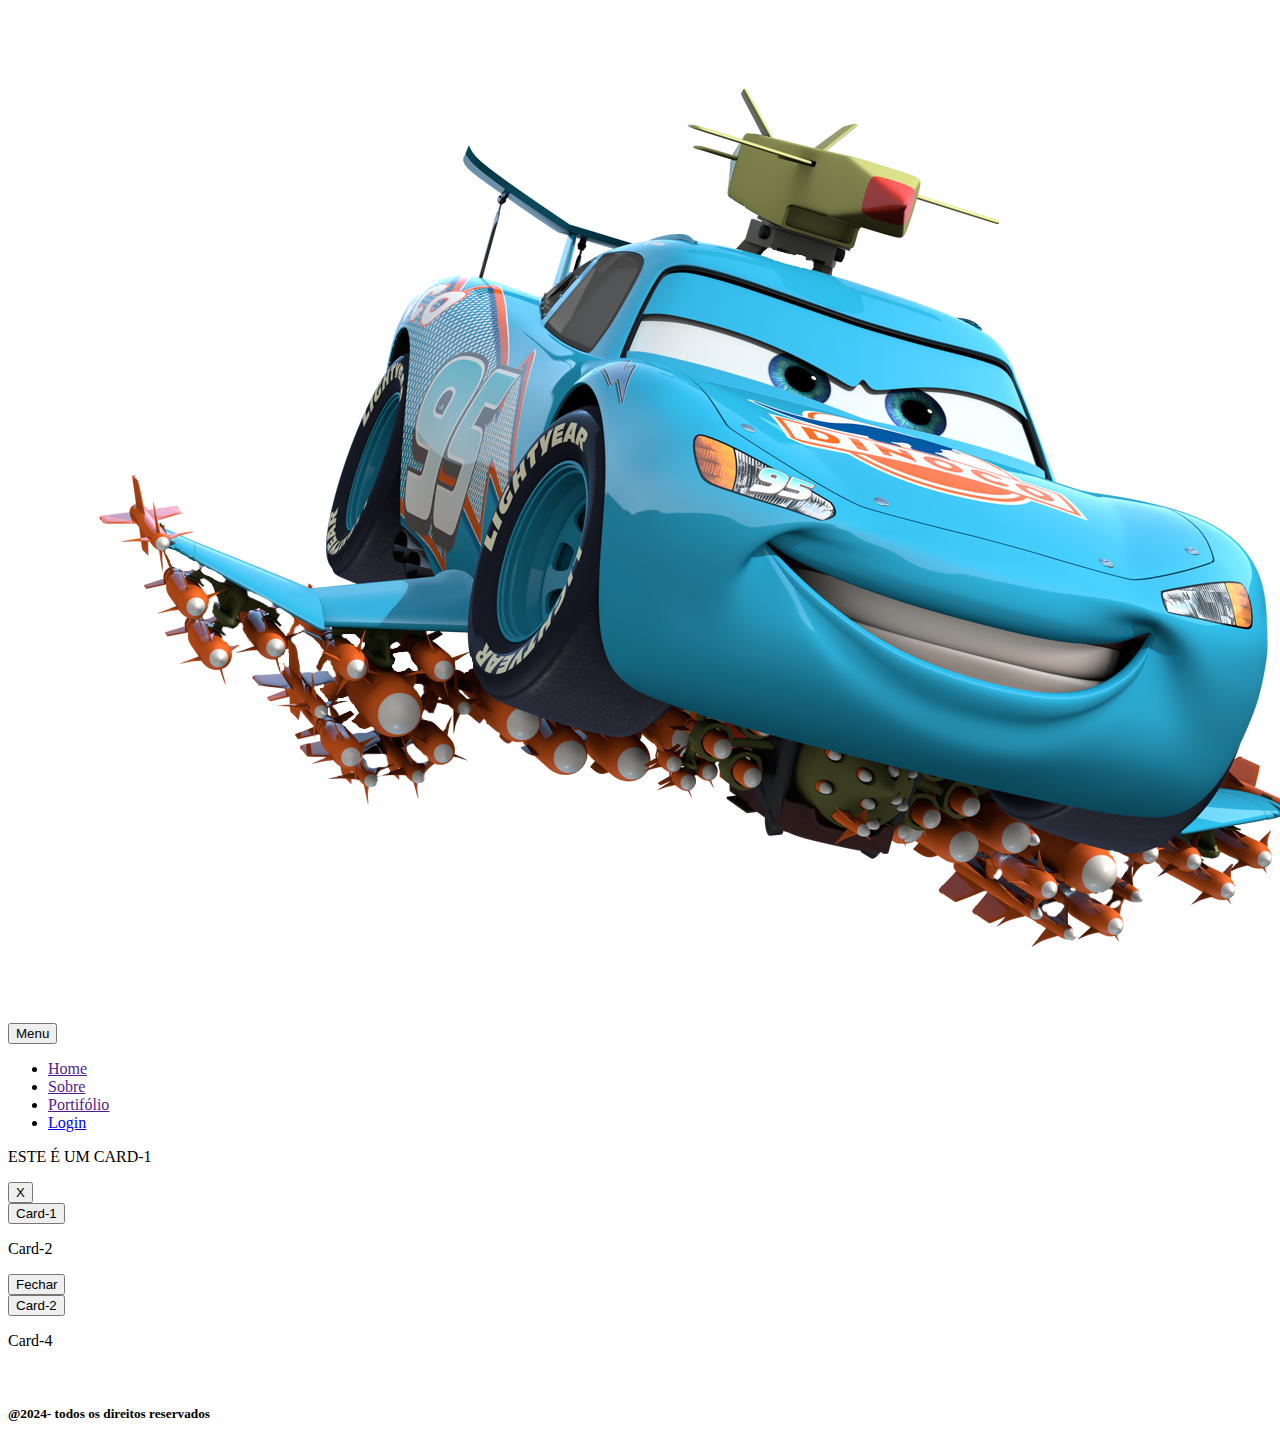
<file: index.html>
<!DOCTYPE html>
<html lang="pt-br">

<head>
  <meta charset="UTF-8">
  <meta name="viewport" content="width=device-width, initial-scale=1.0">
  <link rel="styleshet" href="./css/estilo.css">
  <title>Aula-Debug</title>
</head>

<body>
  <header>
    <img src="./img/Icone.png" alt="" id="logo" />
    <nav>
      <button id="btnmobile">Menu
        <span id="hamburg"></span>
      </button>
      <ul id="menu">
        <li><a href="">Home</a></li>
        <li><a href="">Sobre</a></li>
        <li><a href="">Portifólio</a></li>
        <li><a href="loginn.html" class="button" id="abrir-form">Login</a></li> <!-- LINHA 22 ERRADA -->
      </ul>
    </nav>
  </header>
  <section id="sobre">

    <div class="ex2" id="modal">
      <p>ESTE É UM CARD-1</p>
      <button 0nclick="closeModal()">X</button>
    </div>
    <button 0nclick="openModal()" id="btnmodal">Card-1</button>   <!--LINHA 32 ERRADA-->

    <div class="ex2">
      <p class="text">Card-2</p>
    </div>

    <div class="ex2" id="modal">
      
      <button 0nclick="closeModal()">Fechar</button>   <!--LINHA 40 ERRADA-->
    </div>
     <button 0nclick="openModal()" id="btnmodal">Card-2</button> <!-- LINHA 43 ERRADA -->

    <div class="ex2">
      <p class="text">Card-4</p>
    </div>
  </section>
  <section id="Portifolio">
    
    <img id="img." />    <!--LINHA 50 ERRADA-->
  </section>

  <footer>
    <h5>@2024- todos os direitos reservados</h5>
  </footer>


  <script src="./js/script.js"></script>
</body>

</html>
</file>
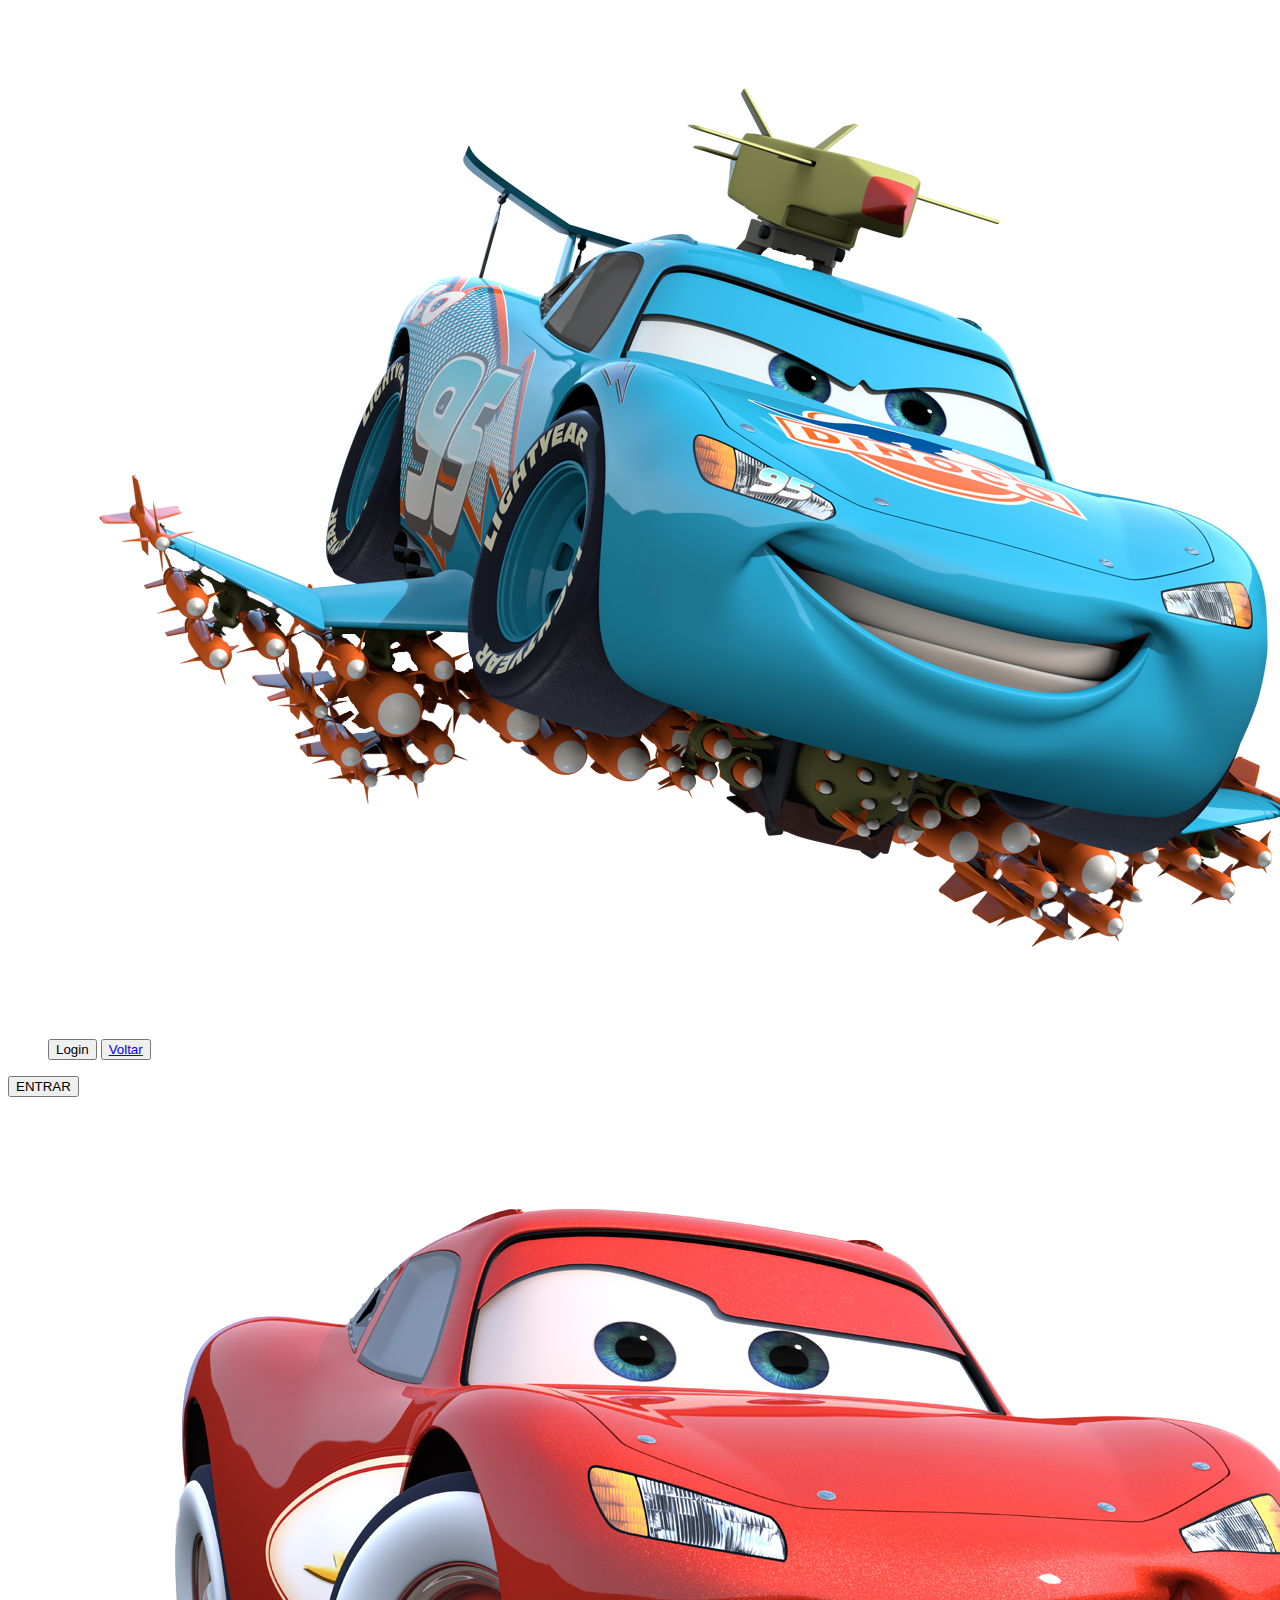
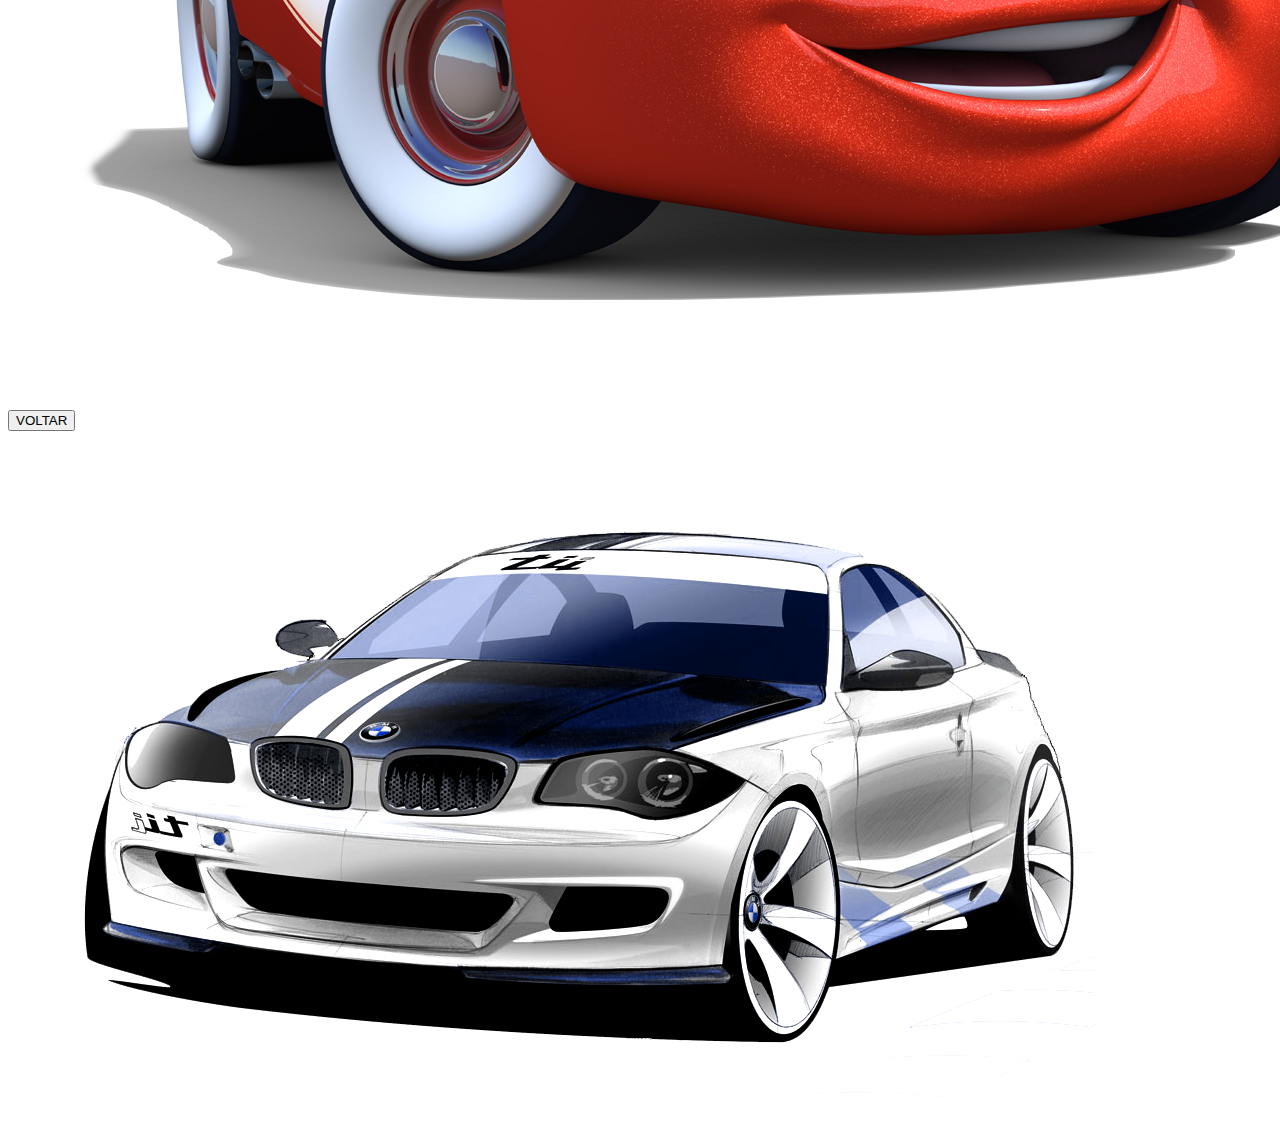
<file: login.html>
<!DOCTYPE html>
<html lang="pt-br">

<head>
    <meta charset="UTF-8">
    <meta name="viewport" content="width=device-width, initial-scale=1.0">
    <link rel="styleshet" href="./css/estilo.css">    <!--LINHA 7 ERRADA-->
    <title>Login</title>
</head>

<body>
    <header>
        <img src="./img/Icone.png" alt="" id="logo" />
        <nav>
            <ul>
                <button id="abrir-form" class="btn-login">Login</button>
                <button><a href="index.html" class="btn-login">Voltar</a></button>
            </ul>
        </nav>
    </header>


    <div classs="container"> <!--LINHA 23 ERRADA-->
        <div class="entrar-sair">
            <form action="" class="login-entrar">

            </form>
            <form action="" class="login-sair">

            </form>
        </div>
        <div classs="panels-container">
            <div class="panel left-panel">
                <div class="content">
                    <button class="btn" id="sign-in-btn">ENTRAR</button>
                </div>
                <img src="./img/Carro3.png" alt="" class="image">
            </div>
            <div class="panel right-panel">
                <div class="content">
                    <button class="btn" id="sign-up-btn">VOLTAR</button>
                </div>
                <img src="./img//Carro4.png" alt="" class="image">
            </div>
        </div>
    </div>



    <script scr="./js/login.js"></script>  <!-- LINHA 50 ERRADA -->
</body>

</html>
</file>
<file: css/estilo.css>
.root{     /*LINHA 1 ERRADA*/

  --bg-color: #0C0C23;
  /*--bg-color1: linear-gradient(70deg, blue,#0C0C23);*/    /*LINHA 4 ERRADA*/
  --bg-color3:#FC6600;
  --bg-color4:red;
  --bg-color5:#fff;
  --bg-color2: aquamarine;
  --font-color:#00ffff;
  --font-hover:#fff;
  --accent-color: bisque;
  --accent-hover: black;
}


* {
  margin: 0;
  padding: 0;
  box-sizing: border-box;


body {
  background: var(--bg-color);
}

.header {
  width: 100%;
  height: 70px;
  padding: 1rem;
  display: flex;
  justify-content: space-between;
  align-items: center;
  background-color:transparent;
  position: fixed;
}
#logo {
  margin-left: 20px;
  margin-top: 10px;
  width: 100px;
  height: 100px;
}
#monu {   /*LINHA 42 ERRADA*/
  display: flex;
  list-style: none;
  gap:0.5rem;
}
#monu a {    /*LINHA 47 ERRADA*/
  display:block;
}
#monu a {     /*LINHA 50 ERRADA*/
  text-decoration: none;
  text-transform: uppercase;
  padding: 5px;
  color: var(--font-color);
}

#menu a:hover {
  color: var(--font-hover);
  font-weight: 900;
}

#btnMobile {    /*LINHA 62 ERRADA*/
  display: none;
}


section {
  width: 100%;
  height: 90vh;
}

#sobre{
  width: 100%;
  display: flex;
  justify-content: center;
  align-items: center;
}

#portifolio{    /*LINHA 79 ERRADA*/
  width: 100%;
  display: flex;
  justify-content: center;
  align-items: center;

}

#img{        /*LINHA 87 ERRADA*/
  width: 400px;
  height: 400px;
  border-radius: 50px;
  mix-blend-mode:luminosity;
}

#img::hover{   /*LINHA 94 ERRADA*/
  animation: efeito 0.5s ease-in-out infinite;
}


.btn-login{
  width: 100px;
  height: 50px;
  background: var(--bg-color);
  text-decoration: none;
  color:var(--bg-color3);
  font-size:1rem;
  border: none;
}
.ex2{
  width: 200px;
  height: 200px;
  color:var(--accent-hover);
  background:var(--bg-color2);
  margin-top:10px;
  margin-left: 20px;
  display: inline-flex;

}
#btnmodal{
  margin-left: 50px;
  width: 200px;
  height: 200px;
  background-color: var(--bg-color4);
}
#btnmodal:hover{
  filter:drop-shadow(var(--bg-color5) 0 0 2rem);
}

#modal{
  display: none;
  position: fixed;
  top:50%;
  left: 50%;
  transform: translate(-50% ,-50%);
  z-index: 10;
  padding: 20px;
  color:var(--bg-color);
  background:var(--bg-color5);
}
p{
  font-size: 0.9rem;
  margin-left: 20px;
  margin-top: 50px;
}



h1{
  color:var(--font-color);
  display:flex;
  justify-content: center;
}
.text{
  margin-left: 70px;
  margin-top: 70px;
  text-transform: uppercase;
}

.ex2:hover{
  transition: 0.6s ease-in-out;
  border-radius: 40%;
  background-color: aqua;
  color:#120af8;
  font-size: 20px;
}

.footter {    /*LINHA 166 ERRADA*/
  width: 100%;
  height: 80px;
  background:var(--font-color);
  color: var(--accent-hover);
}
.footter h5 {   /*LINHA 172 ERRADA*/
  font-size: 1rem;
  display: flex;
  justify-content: center;
  align-items: center;
}

/*Formulario login*/

/*form de login com efeito */
.container {
  opacity: 0;
  pointer-events: none;
  position: fixed;
  margin: -2.5rem 15%;
  margin-top: 70px;
  width: 70vw;
  height: 80vh;
  background: var(--bg-color3);
  border-radius: 15px;
  box-shadow: 0 4px 20px 0 rgba(0, 0, 0, 0.7), 0 6px 20px 0 rgba(0, 0, 0, 0.7);
  overflow: hidden;
  transition: all 0.4s ease-out;
}

.container::before {
  content: "";
  position: absolute;
  top: 0;
  left: -50%;
  width: 100%;
  height: 100%;
  /*background: linear-gradient(-45deg, var(--accent-color), #520852);*/  /*LINHA 204 ERRADA*/
  background: var(--bg-color);
  z-index: 6;
  transform: translateX(100%);
  transition: 1s ease-in-out;
}

.entrar-sair {
  position: absolute;
  top: 0;
  left: 0;
  width: 100%;
  height: 100%;
  display: flex;
  align-items: center;
  justify-content: space-around;
  z-index: 5;
}
.container form {
  display: flex;
  align-items: center;
  justify-content: center;
  flex-direction: column;
  width: 40%;
  min-width: 238px;
  padding: 0 10px;
}
.container form.login-entrar {
  opacity: 1;
  transition: 0.5s ease-in-out;
  transition-delay: 1s;
}
.container form.login-sair {
  opacity: 0;
  transition: 0.5s ease-in-out;
  transition-delay: 1s;
}
.panels-container {
  position: absolute;
  top: 0;
  left: 0;
  width: 100%;
  height: 100%;
  display: flex;
  align-items: center;
  justify-content: space-around;
}
.panel {
  display: flex;
  flex-direction: column;
  align-items: center;
  justify-content: space-around;
  width: 35%;
  min-width: 238px;
  padding: 0 10px;
  text-align: center;
  z-index: 6;
}
.left-panel {
  pointer-events: none;
}
.content {
  color: var(--bg-color);
  transition: 1.1s ease-in-out;
  transition-delay: 0.5s;
}
.image {
  height: 18rem;
  transition: 1.1s ease-in-out;
  transition-delay: 0.4s;
}
.image:hover{
  animation: efeito 0.5s ease-in-out infinite;
}

@keyframes efeito {
  0%{
    transform:scale(1) /*LINHA 281 ERRADA*/
  }
  50%{
    
    transform: translateY(5px);
  }
  100%{
    transform: scale(1.1);
    filter:drop-shadow(var(--bg-color3)0 0 2rem) /*LINHA 289 ERRADA*/
  }
  
}

.btn {
  width: 150px;
  height: 50px;
  border: 2px solid transparent;
  border-radius: 50px;
  box-shadow: rgb(0 0 0 / 5%) 0 0 8px;
  background: var(--font-color);
  color: var(--main-color);
  font-weight: 600;
  margin: 10px 0;
  text-transform: uppercase;
  cursor: pointer;
  transition: all 0.4s ease-in-out;
}
.btn:hover {
  letter-spacing: 3px;
  background-color: var(--bg-color3);
  color: hsl(0, 0%, 100%);
  box-shadow: var(--accent-color) 0px 7px 29px 0px;
}

.left-panel .image,
.left-panel .content {
  transform: translateX(-250%);
}
.right-panel .image,
.right-panel .content {
  transform: translateX(0);
}

/*Animation*/
.container.sign-up-mode::before {
  transform: translateX(0);
}
.container.sign-up-mode .right-panel .image,
.container.sign-up-mode .right-panel .content {
  transform: translateX(250%);
}
.container.sign-up-mode .left-panel .image,
.container.sign-up-mode .left-panel .content {
  transform: translateX(0);
}
.container.sign-up-mode form.login-entrar {
  opacity: 0;
}
.container.sign-up-mode form.login-sair {
  opacity: 1;
}
.container.sign-up-mode .right-panel {
  pointer-events: none;
}
.container.sign-up-mode .left-panel {
  pointer-events: all;
}

.container.show{
  opacity: 1;
  pointer-events: all;
}

/* Responsividade CELULAR*/
@media (max-width: 600px) {

  body {
    /*background-image: linear-gradient(to right, #dc143c, bisque);*/   /*LINHA 358 ERRADA*/
    background: var(--bg-color3);
  }
  #btnMobile{
    display: flex;
    padding: 0.5rem 1rem;
    font-size: 1rem;
    border: none;
    background: none;
    cursor: pointer;
    gap: 0.5rem;
  }
  #menu {
    display: block;
    position: absolute;
    width: 100%;
    height: 0px;
    top: 50px;
    right: 0px;
    transition: 0.6s;
    z-index: 1000;
    visibility: hidden;
    /*Corta o conteúdo que ultrapassa o tamanho da DIV*/
    overflow-y: hidden;
  }
  nav.active #menu {
    height: calc(100vh - 70px);
    visibility: visible;
    overflow-y: auto;
  }
   
  #menu a {
    padding: 1rem 0;
    margin: 0 1rem;
    display: flex;
    justify-content: center;
    align-items: center;
    border-bottom: 0px solid black; 
  }

  #menu a:hover{
    background:var(--bg-color);
  }
  #sobre{
    display: flex;
    padding-top: 230px;
    padding-bottom: 100px;
    flex-direction: column;
  }
  .ex2{

    background: var(--bg-color);
    color: var(--font-color);
    width: 45%;
    margin-left: 55px;
    height: 20%;
  }

  #btnmodal{
    margin-top: 100px;
    width: 45%;
    height: 20%;
    background-color: var(--bg-color4);
  }

  .text{
    margin-left: 70px;
    margin-top: 20px;
    text-transform: uppercase;
  }


  h1{
    color:var(--bg-color)   /*LINHA 431 ERRDADA*/
  }

  .container{
    margin-left: 10px;
    width: 100%;
    height: 50vh;
  }
  .image{
    width: 100px;
    height: 100px;
  }
  footer{
    background: var(--bg-color);
    color:var(--font-color)  /*LINHA 445 ERRDADA*/
  }
    
  #hamburg{
    display: block;
    width: 20px;
    border-top: 2px solid;
  }
 
  #hamburg::before,
  #hamburg::after {
  /*determina um conteudo para o novo elemento criado*/
  content: '';
  display: block;
  /* currentColor pega a cor do elemento base*/
  background: currentColor;
  width: 20px;
  height: 2px;
  margin-top: 5px;
  transition: 0.5s;
  position: relative;
  }
  nav.active #hamburg {
    border-top-color: transparent;
  }
  nav.active #hamburg::before {
    transform: rotate(135deg);
  }
  nav.active #hamburg::after {
    transform: rotate(-135deg);
    top: -7px;
  }
}
}
</file>
